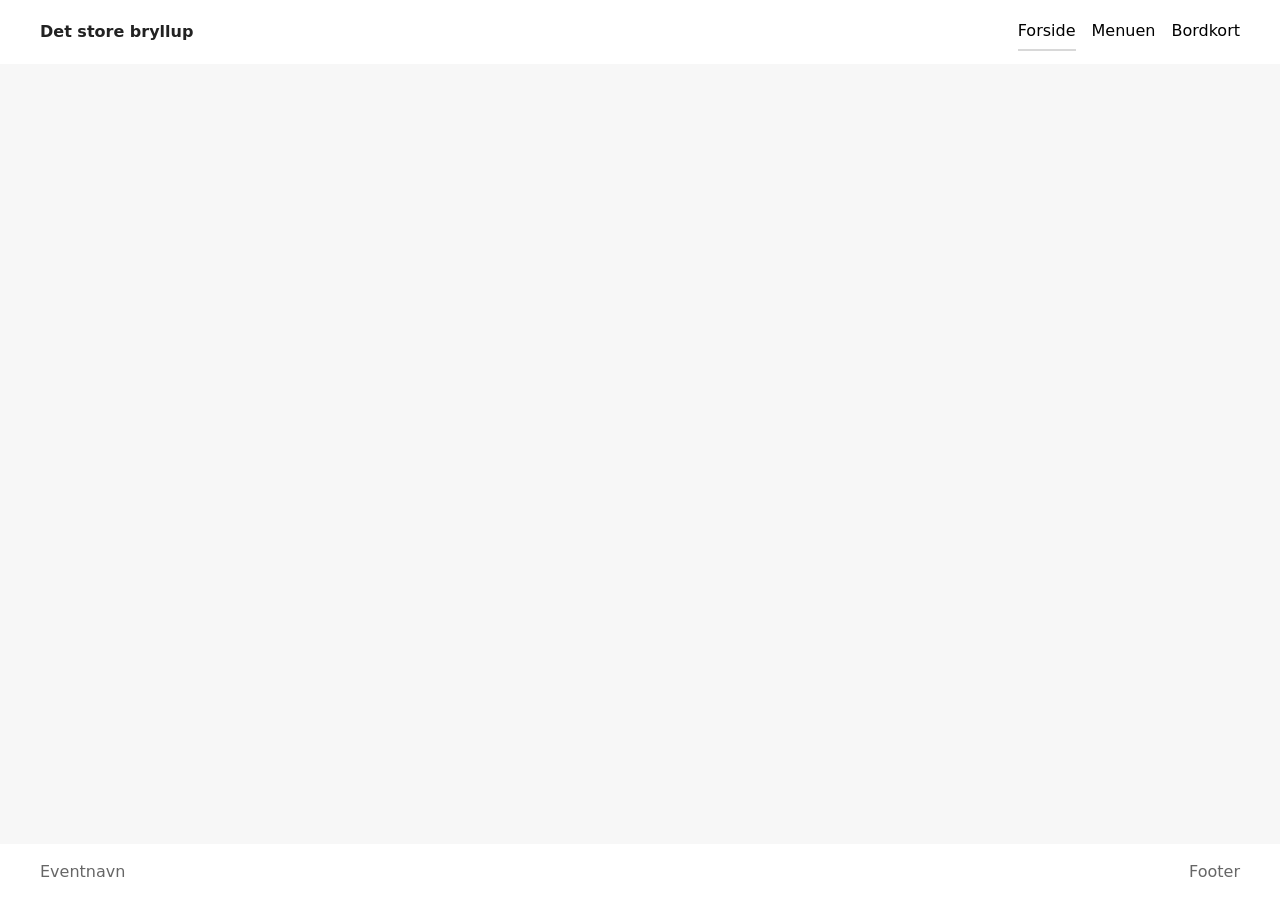
<file: index.html>
<!DOCTYPE html>
<html lang="da">

<head>
  <meta charset="UTF-8">
  <meta name="viewport" content="width=device-width, initial-scale=1.0">
  <title>Eventnavn</title>
  <link rel="stylesheet" href="./starter.css">
  <link rel="stylesheet" href="./style.css">
</head>

<body>
  <header class="site-header">
    <div class="header-content">
      <a class="site-logo" href="./">Det store bryllup</a>
      <nav class="site-nav">
        <button>Menu</button>
        <ul class="menu" id="menu" popover>
          <li><a href="./" aria-current="page">Forside</a></li>
          <li><a href="./svg.html">Menuen</a></li>
          <li><a href="./form.html">Bordkort</a></li>
        </ul>
      </nav>
    </div>
  </header>

  <main></main>

  <footer class="site-footer">
    <div class="footer-content">
      <p>Eventnavn</p>
      <p>Footer</p>
    </div>
  </footer>
  <script src="./script.js"></script>
</body>

</html>
</file>
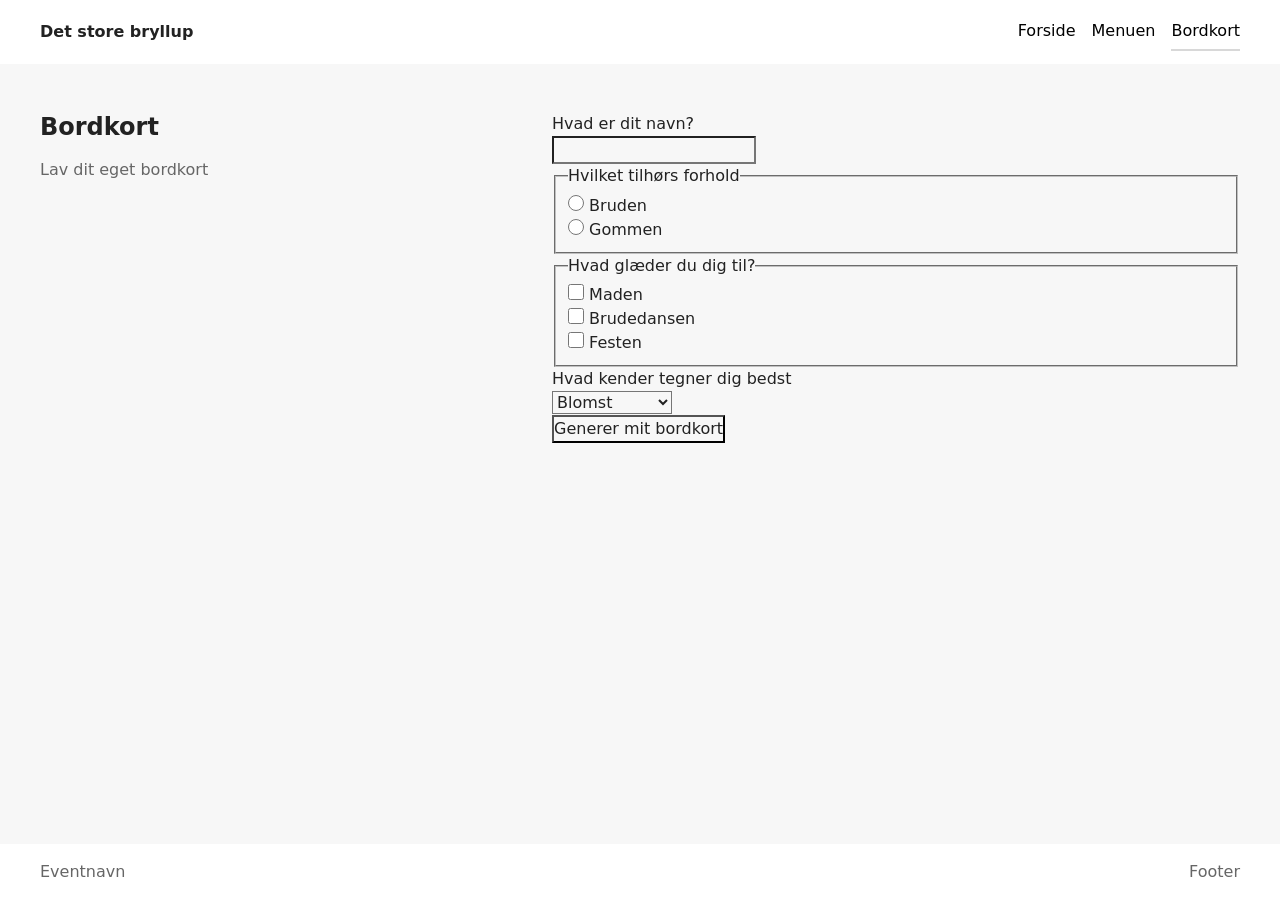
<file: form.html>
<!DOCTYPE html>
<html lang="da">

<head>
  <meta charset="UTF-8">
  <meta name="viewport" content="width=device-width, initial-scale=1.0">
  <title>Formular | Eventnavn</title>
  <link rel="stylesheet" href="./starter.css">
  <link rel="stylesheet" href="./style.css">
</head>

<body>
  <header class="site-header">
    <div class="header-content">
      <a class="site-logo" href="./">Det store bryllup</a>
      <nav class="site-nav">
        <button>Menu</button>
        <ul class="menu" id="menu" popover>
          <li><a href="./">Forside</a></li>
          <li><a href="./svg.html">Menuen</a></li>
          <li><a href="./form.html" aria-current="page">Bordkort</a></li>
        </ul>
      </nav>
    </div>
  </header>

  <main>
    <section class="form-page">
      <header class="form-intro">
        <h1>Bordkort</h1>
        <p>Lav dit eget bordkort</p>
      </header>

      <form class="bordkort-form" action="./opsamling.html">
        <div class="form-group">
          <label for="name">Hvad er dit navn?</label>
          <input type="text" id="name" name="name">
        </div>
        <fieldset class="form-group">
          <legend>Hvilket tilhørs forhold</legend>
          <label for="forhold-bruden">
            <input type="radio" id="forhold-bruden" name="forhold" value="brudens">
            Bruden
          </label>
          <label for="forhold-gommen">
            <input type="radio" id="forhold-gommen" name="forhold" value="gommens">
            Gommen
          </label>
        </fieldset>
        <fieldset class="form-group">
          <legend>Hvad glæder du dig til?</legend>
          <label for="joys-maden">
            <input type="checkbox" id="joys-maden" name="joys" value="Maden">
            Maden
          </label>
          <label for="joys-brudedansen">
            <input type="checkbox" id="joys-brudedansen" name="joys" value="Brudedansen">
            Brudedansen
          </label>
          <label for="joys-festen">
            <input type="checkbox" id="joys-festen" name="joys" value="Festen">
            Festen
          </label>
        </fieldset>
        <div class="form-group">
          <label for="kendetegn">Hvad kender tegner dig bedst</label>
          <select name="kendetegn" id="kendetegn">
            <option value="blomst">Blomst</option>
            <option value="sommerfugl">Sommerfugl</option>
            <option value="hund">Hund</option>
          </select>
        </div>
        <button type="submit">Generer mit bordkort</button>
      </form>
    </section>
  </main>

  <footer class="site-footer">
    <div class="footer-content">
      <p>Eventnavn</p>
      <p>Footer</p>
    </div>
  </footer>
  <script src="./script.js"></script>
</body>

</html>
</file>
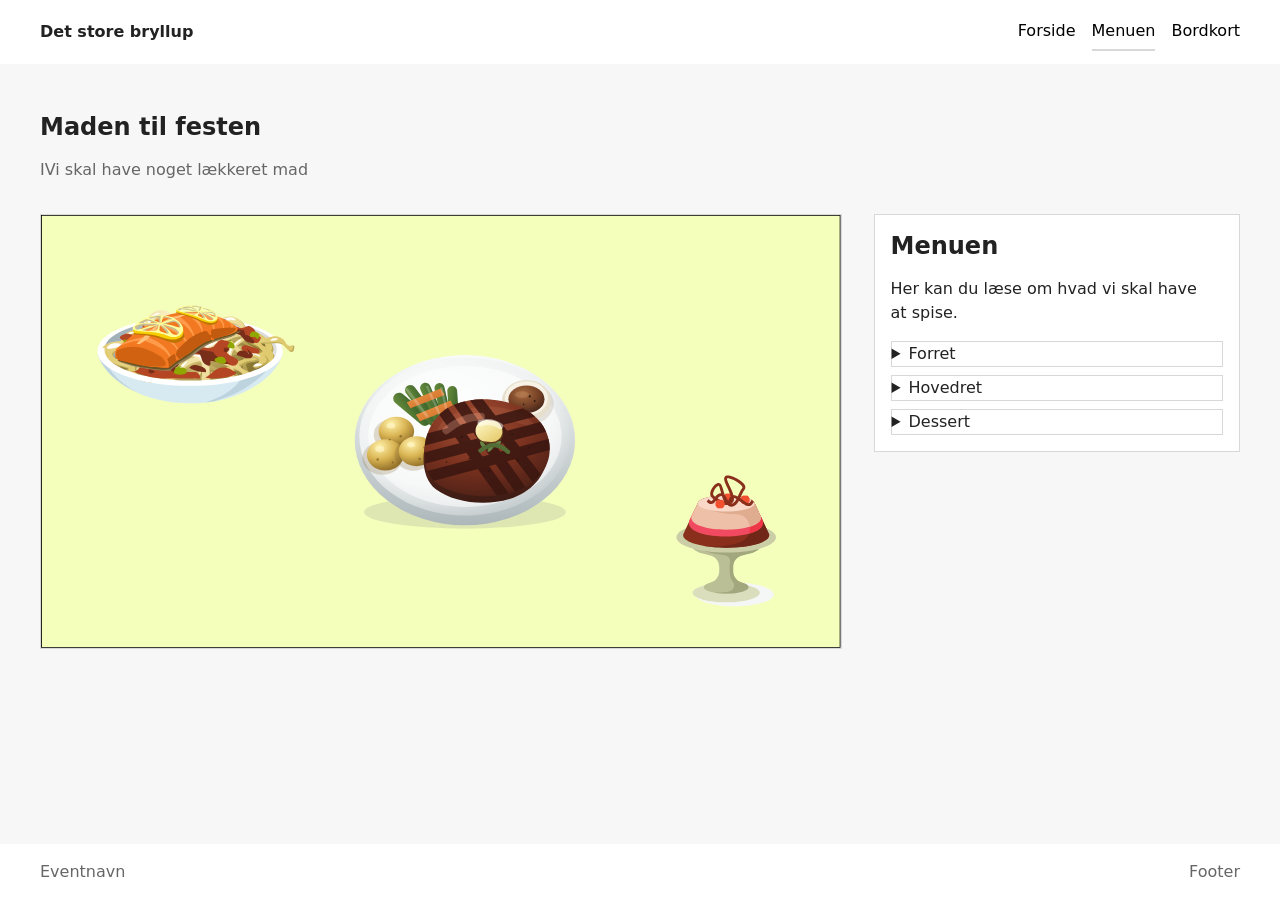
<file: svg.html>
<!DOCTYPE html>
<html lang="da">

<head>
  <meta charset="UTF-8">
  <meta name="viewport" content="width=device-width, initial-scale=1.0">
  <title>Interaktiv SVG | Eventnavn</title>
  <link rel="stylesheet" href="./starter.css">
  <link rel="stylesheet" href="./style.css">
</head>

<body>
  <header class="site-header">
    <div class="header-content">
      <a class="site-logo" href="./">Det store bryllup</a>
      <nav class="site-nav">
        <button>Menu</button>
        <ul class="menu" id="menu" popover>
          <li><a href="./">Forside</a></li>
          <li><a href="./svg.html" aria-current="page">Menuen</a></li>
          <li><a href="./form.html">Bordkort</a></li>
        </ul>
      </nav>
    </div>
  </header>

  <main>
    <section class="svg-page">
      <header class="svg-intro">
        <h1>Maden til festen</h1>
        <p>IVi skal have noget lækkeret mad</p>
      </header>

      <section class="svg-layout">
        <div class="svg-placeholder">
          <svg class="svg-menu" viewBox="0 0  940.04 508.82">
            <use href="test4.svg#baggrund"></use>
            <use class="lys" href="test4.svg#lys"></use>
            <use href="test4.svg#figurer"></use>
          </svg>
        </div>

        <article class="panel">
          <h2>Menuen</h2>
          <p>
            Her kan du læse om hvad vi skal have at spise.
          </p>
          <div class="accordion">
            <details class="accordion-item" name="accordion" data-position="first" id="details-first">
              <summary>Forret</summary>
              <div>
                En lækker, saftig ovnbagt laksefilet med en flot gylden-orange overflade, serveret oven på en farverig
                bund af friske
                grøntsager. Rundt om laksen ligger fx grønne asparges, broccoli, squash, gulerødder og små
                cherrytomater.
              </div>
            </details>
            <details class="accordion-item" name="accordion" data-position="second" id="details-second">
              <summary>Hovedret</summary>
              <div>
                En saftig, grillet bøf med en mørk, gyldenbrun stegeskorpe og tydelige grillstriber. Bøffen ser mør og
                blank ud, som om
                den lige er penslet med lidt smør, og toppes med en lille klat kryddersmør og friske krydderurter.

                Ved siden af ligger små gyldne ovnstegte kartofler med sprøde kanter, lidt salt, peber og rosmarin.
              </div>
            </details>
            <details class="accordion-item" name="accordion" data-position="third" id="details-third">
              <summary>Dessert</summary>
              <div>
                En elegant dessert i flotte lag med frisk hindbærmousse, syrlig rabarberkompot og intens mørk chokolade.

                Nederst ligger et lag mørk chokolade med en blank, cremet konsistens. Ovenpå kommer et lag
                rabarberkompot i en smuk
                rødrosa farve med små synlige stykker af rabarber. Herefter et luftigt lag hindbærmousse i en lys rosa
                nuance.
              </div>
            </details>
          </div>
        </article>
      </section>
    </section>
  </main>

  <footer class="site-footer">
    <div class="footer-content">
      <p>Eventnavn</p>
      <p>Footer</p>
    </div>
  </footer>
  <script src="./script.js"></script>
</body>

</html>
</file>
<file: starter.css>
html {
  interpolate-size: allow-keywords;
  font-family: system-ui, sans-serif;
  line-height: 1.5;
  -webkit-font-smoothing: antialiased;
}

h1,
h2 {
  line-height: 1.25;
}

p,
li {
  text-wrap: pretty;
}

img,
svg {
  display: block;
  width: 100%;
  height: auto;
}

label {
  display: block;
}

input,
button,
textarea,
select {
  font: inherit;
  color: inherit;
  background-color: transparent;
  font-size: max(1em, 16px);
  padding: 0;
  margin: 0;
}

input:where([type="checkbox"], [type="radio"]) {
  width: 1em;
  height: 1em;
}

textarea {
  resize: none;
  min-height: 4lh;
}

legend {
  padding: 0;
}

select,
::picker(select) {
  appearance: base-select;
}

dialog {
  overscroll-behavior: none;

  &::backdrop {
    overflow: hidden;
    overscroll-behavior: contain;
  }
}

.visually-hidden {
  position: absolute;
  width: 1px;
  height: 1px;
  overflow: hidden;
  white-space: nowrap;
  clip-path: inset(100%);
}
</file>
<file: style.css>
/* Variabler */
html {
  --color-page: #f7f7f7;
  --color-surface: #fff;
  --color-text: #222;
  --color-muted: #666;
  --color-border: #d8d8d8;
  --space-05: 0.5rem;
  --space-1: 1rem;
  --space-2: 2rem;
  --space-3: 3rem;

  background: var(--color-page);
  color: var(--color-text);
}

/* Globalt layout */
body {
  margin: 0;
  min-height: 100svh;
  display: grid;
  grid-template-rows: auto 1fr auto;
  grid-template-columns: minmax(1rlh, 1fr) minmax(0, 75rem) minmax(1rlh, 1fr);
}

h1,
h2,
h3,
p {
  margin: 0;
}

main {
  display: grid;
  grid-template-columns: inherit;
  grid-column: 1 / -1;
  align-content: start;
}

main > * {
  grid-column: 2;
  padding-block: var(--space-3);
}

.svg-page {
  display: grid;
  gap: var(--space-2);
}

.svg-intro {
  display: grid;
  gap: var(--space-1);
  max-width: 60ch;
}

.svg-intro p {
  color: var(--color-muted);
}

.svg-layout {
  display: grid;
  gap: var(--space-2);
  align-items: start;
  @media (width > 800px) {
    grid-template-columns: 1fr min(40%, 36ch);
  }
}

.form-page {
  display: grid;
  gap: var(--space-2);
  @media (width > 600px) {
    grid-template-columns: min(40%, 50ch) 1fr;
  }
}

.form-intro {
  display: grid;
  gap: var(--space-1);
  align-content: start;
  max-width: 60ch;
}

.form-intro p {
  color: var(--color-muted);
}

.opsamling-page {
  display: grid;
  gap: var(--space-2);
  align-items: start;

  @media (width > 800px) {
    grid-template-columns: minmax(0, 44ch) minmax(20rem, 1fr);
  }
}

.opsamling-intro {
  gap: var(--space-1);
  max-width: 60ch;
}

.opsamling-intro p {
  color: var(--color-muted);
}

.error-page {
  display: grid;
  gap: var(--space-1);
  max-width: 60ch;
}

.error-page p {
  color: var(--color-muted);
}

/* Header og footer */
.site-header,
.site-footer {
  grid-column: 1 / -1;

  display: grid;
  grid-template-columns: inherit;
  background: var(--color-surface);
}

.header-content,
.footer-content {
  grid-column: 2;
}

.header-content {
  min-height: 4rem;
  display: flex;
  justify-content: space-between;
  align-items: center;
  gap: var(--space-1);
}

.site-logo {
  color: inherit;
  font-weight: 700;
  text-decoration: none;
}

.footer-content {
  padding-block: var(--space-1);
  display: flex;
  flex-wrap: wrap;
  justify-content: space-between;
  gap: var(--space-1);
  color: var(--color-muted);
}

/* Navigation */
[popover] {
  margin: 0;
  padding: 0;
  border: none;
  background: transparent;
}

.site-nav button {
  padding: 0.4rem 0.7rem;
  border: 1px solid var(--color-border);
  background: var(--color-surface);
  @media (width > 600px) {
    display: none;
  }
}

.menu {
  margin: 0;
  padding: var(--space-1);
  list-style: none;
  background: var(--color-surface);
  border: 1px solid var(--color-border);
  @media (width > 600px) {
    display: flex;
    gap: var(--space-1);
    padding: 0;
    border: none;
    background: none;
    position: static;
  }
}

.menu a {
  display: block;
  padding: 0.4rem 0;
  color: inherit;
  text-decoration: none;
  border-bottom: 2px solid #0000;
}

.menu a[aria-current="page"] {
  border-bottom-color: var(--color-border);
}

/* Flader */
.panel,
.svg-placeholder,
.form-placeholder,
.opsamling-placeholder {
  background: var(--color-surface);
  border: 1px solid var(--color-border);
}

.panel {
  padding: var(--space-1);
  display: grid;
  gap: var(--space-1);
}

.svg-placeholder,
.opsamling-placeholder {
  min-height: -webkit-fill-available;
  min-height: stretch;
}

.form-placeholder {
  min-height: -webkit-fill-available;
  min-height: stretch;
  padding: var(--space-1);
}

/* Details */
.accordion {
  display: grid;
  gap: var(--space-05);
}

.accordion-item {
  border: 1px solid var(--color-border);
  background: var(--color-surface);
}

.accordion-item p {
  padding: 0 var(--space-1) var(--space-1);
  color: var(--color-muted);
}

/* Knap/link */
.button {
  justify-self: start;
  display: inline-block;
  padding: 0.5rem 0.8rem;
  border: 1px solid var(--color-border);
  background: var(--color-surface);
  color: inherit;
  text-decoration: none;
}

/* svg */
.lys {
  display: none;
  transition: 0.5s;
  translate: var(--x) var(--y);
  scale: var(--s);
}
.svg-menu[data-position] {
  .lys {
    display: block;
  }
}

.svg-menu[data-position="first"] {
  --x: 0%;
  --y: 0%;
  --s: 1;
}

.svg-menu[data-position="second"] {
  --x: 25%;
  --y: 4%;
  --s: 1.5;
}

.svg-menu[data-position="third"] {
  --x: 67%;
  --y: 44%;
  --s: 1;
}

/* Opsamling */
.opsamling-side {
  display: grid;
  grid-template-columns: 2fr 5fr;
}

.opsamling-stage {
  perspective: 800px;
  padding: 2rlh 1rlh;
  background: rgb(235, 233, 241);
  border-radius: 1rlh;
}

.opsamling-bordkort {
  background: #fff;
  width: min(100%, 24rem);
  margin-inline: auto;
  padding: 1rlh;
  box-shadow:
    0px 0.5px 0.6px hsl(0 0% 0% / 0.06),
    0px 1.8px 2.3px -0.5px hsl(0 0% 0% / 0.07),
    0px 4.2px 5.3px -1.1px hsl(0 0% 0% / 0.09),
    0px 9.7px 12.1px -1.6px hsl(0 0% 0% / 0.1);

  display: grid;
  grid-template-columns: 3fr 1fr;
  align-content: start;
  gap: 1rem;
}
.bordkort-kendetegn {
  align-self: center;
}

.joys {
  padding: 0;
  list-style-type: "";
  display: flex;
  flex-wrap: wrap;
  gap: 1ch;
  margin: 0;
}

.joys li {
  border: 1px solid;
  color: var(--accent-color, var(--purple));
  font-weight: 500;
  border-radius: 8px;
  padding: 2px 10px;
}

.joys li:empty {
  display: none;
}
</file>
